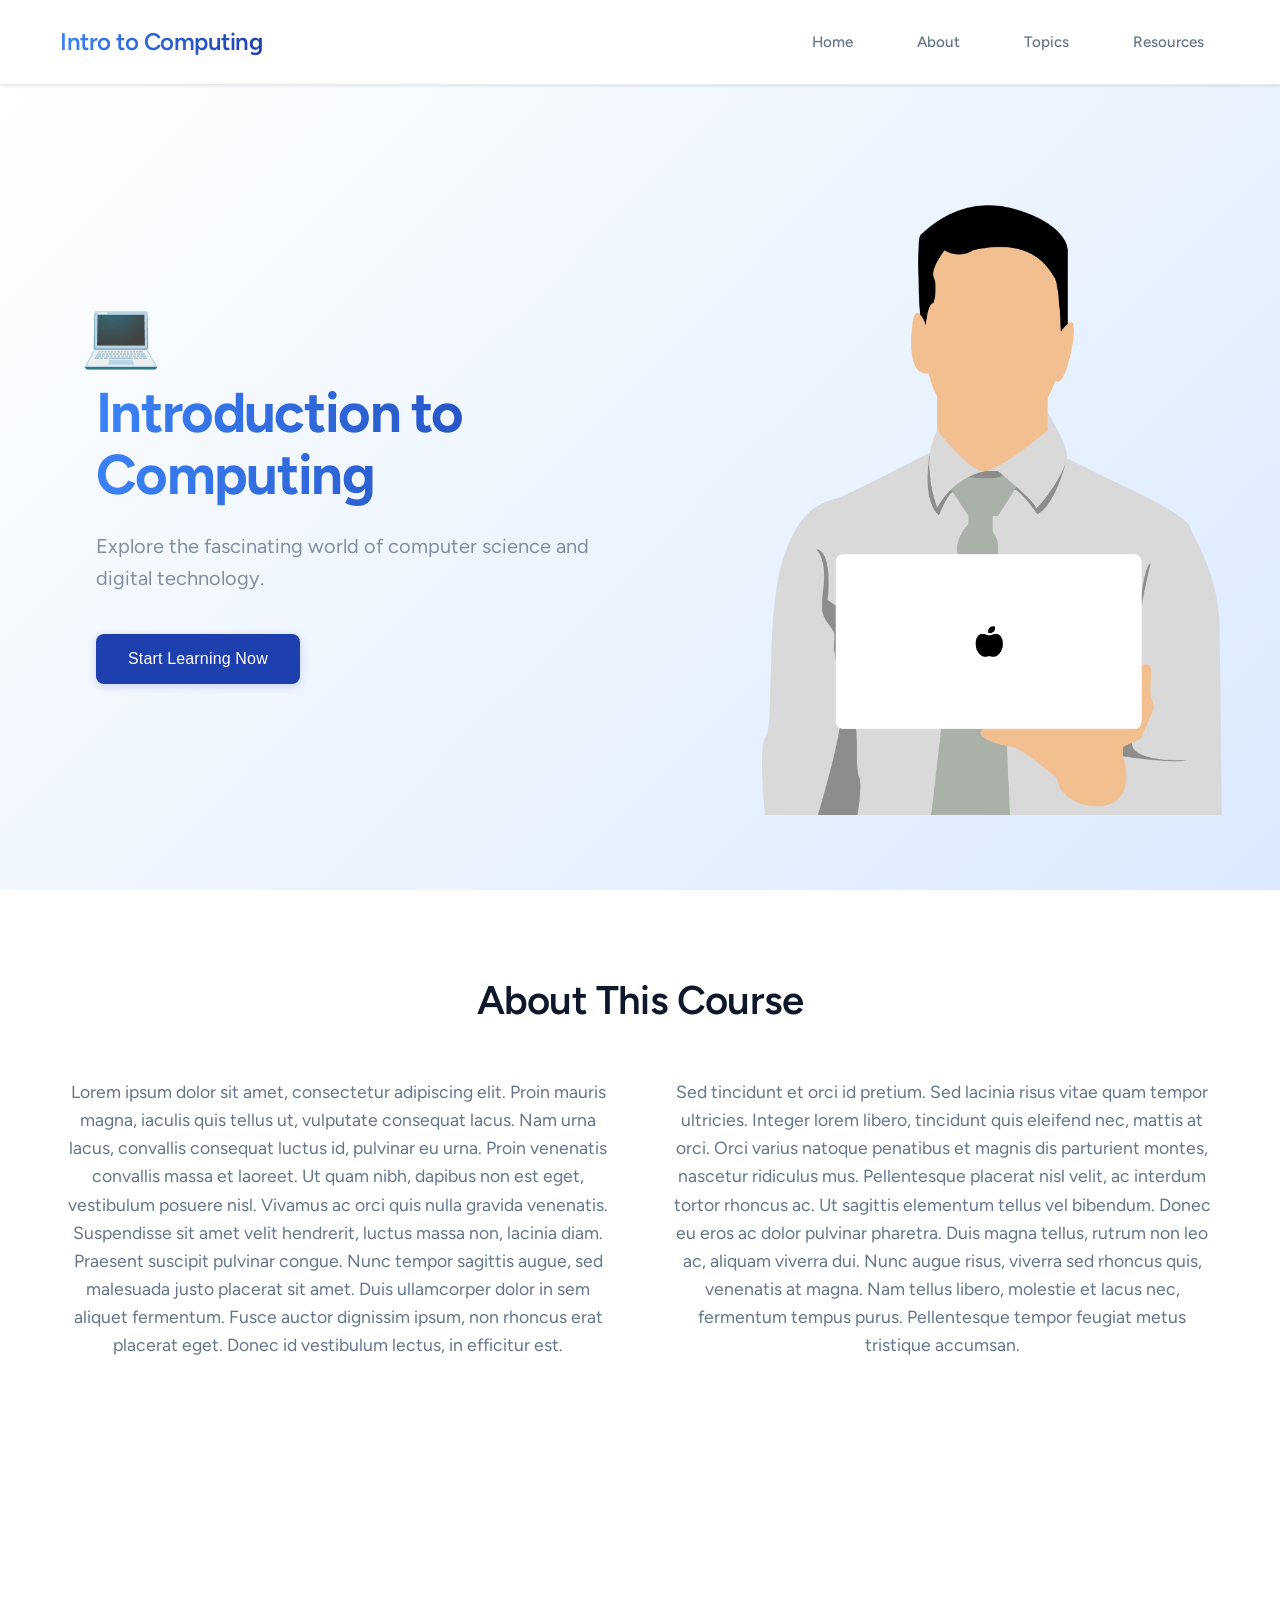
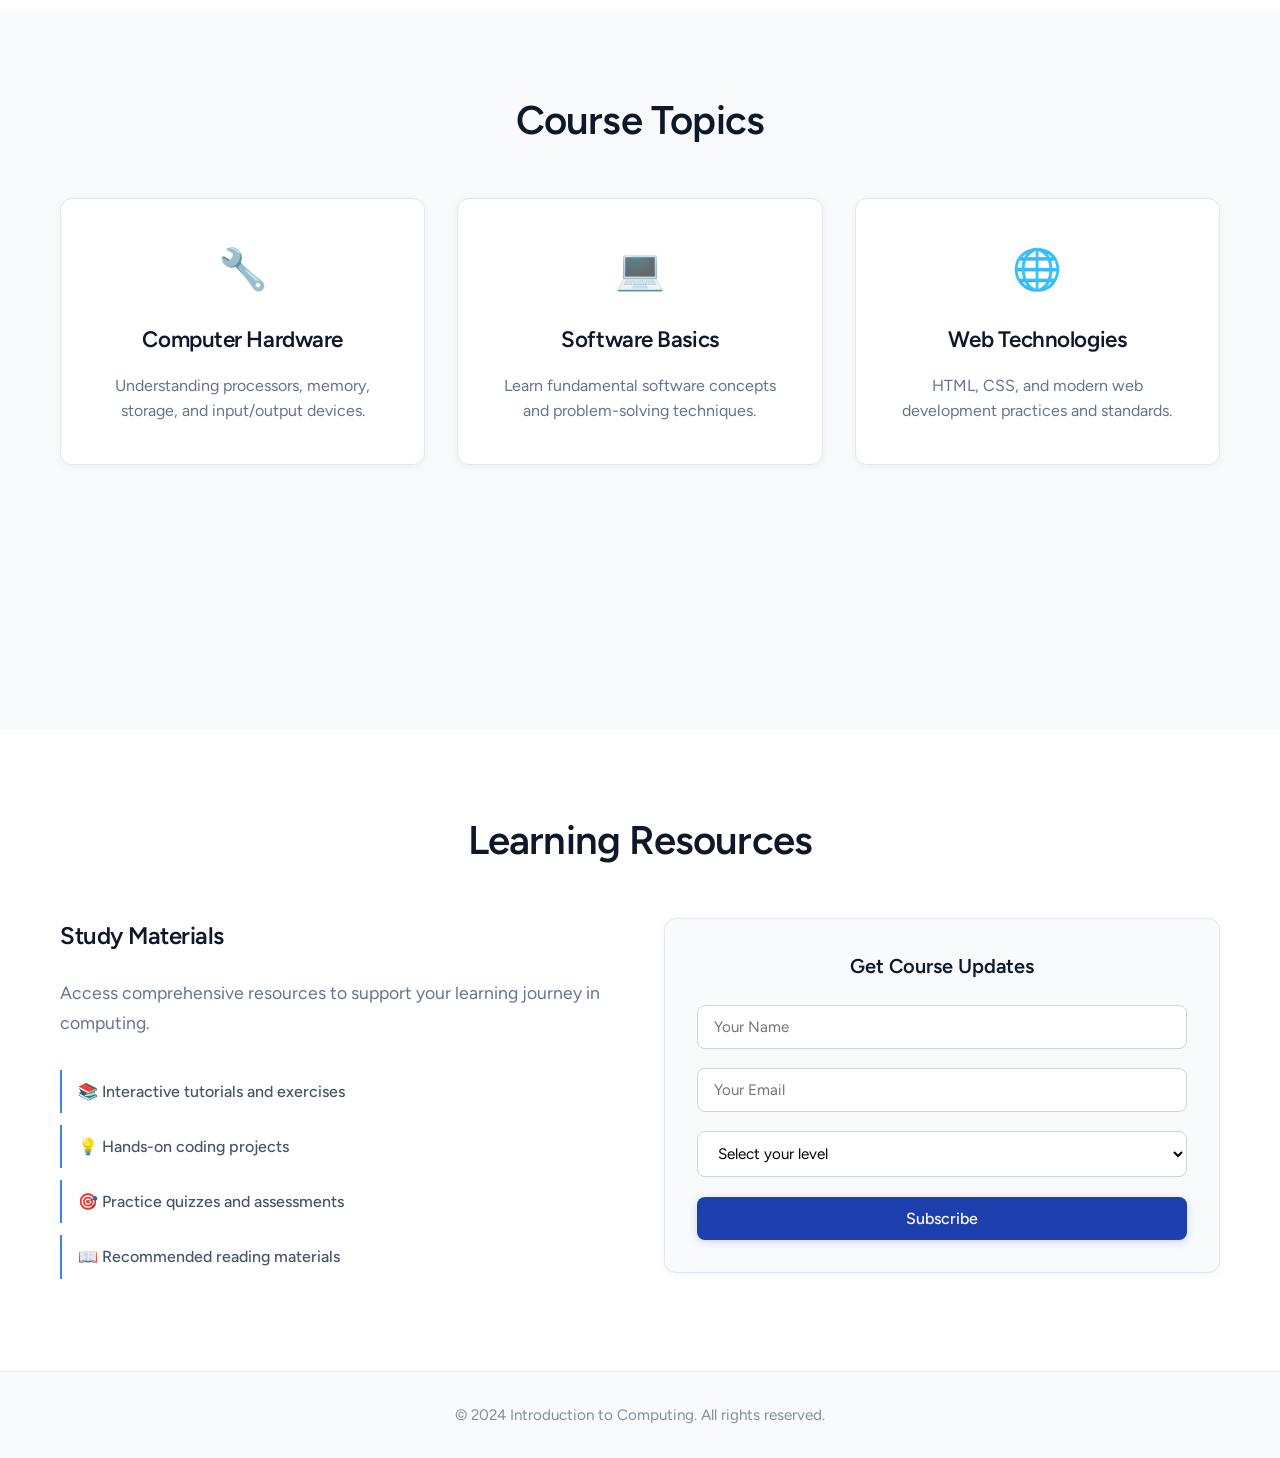
<file: index.html>
<!DOCTYPE html>
<html lang="en">
<head>
    <meta charset="UTF-8">
    <meta name="viewport" content="width=device-width, initial-scale=1.0">
    <title>Introduction to Computing</title>
    <link rel="preconnect" href="https://fonts.googleapis.com">
    <link rel="preconnect" href="https://fonts.gstatic.com" crossorigin>
    <link href="https://fonts.googleapis.com/css2?family=Figtree:ital,wght@0,300..900;1,300..900&display=swap" rel="stylesheet">
    <link rel="stylesheet" href="styles.css">
</head>
<body>
    <header>
        <nav>
            <div class="logo">
                <h2>Intro to Computing</h2>
            </div>
            <ul class="nav-links">
                <li><a href="#home">Home</a></li>
                <li><a href="#about">About</a></li>
                <li><a href="#topics">Topics</a></li>
                <li><a href="#resources">Resources</a></li>
            </ul>
        </nav>
    </header>

    <main>
        <section id="home" class="hero">
            <div class="hero-content">
                <div style="padding-left: 3%; font-size: 4rem;">💻</div>
                <h1>Introduction to Computing</h1>
                <p>Explore the fascinating world of computer science and digital technology.</p>
                <button class="cta-button">Start Learning Now</button>
            </div>
            <div class="hero-image">
                <div class="placeholder-image">
                    <img src="Group 1.png" alt="Computing Illustration">
                </div>
            </div>
        </section>

        <section id="about" class="about">
            <div class="container">
                <h2>About This Course</h2>
                <div class="about-content">
                    <div class="about-text">
                        <p>Lorem ipsum dolor sit amet, consectetur adipiscing elit. Proin mauris magna, iaculis quis tellus ut, vulputate consequat lacus. Nam urna lacus, convallis consequat luctus id, pulvinar eu urna. Proin venenatis convallis massa et laoreet. Ut quam nibh, dapibus non est eget, vestibulum posuere nisl. Vivamus ac orci quis nulla gravida venenatis. Suspendisse sit amet velit hendrerit, luctus massa non, lacinia diam. Praesent suscipit pulvinar congue. Nunc tempor sagittis augue, sed malesuada justo placerat sit amet. Duis ullamcorper dolor in sem aliquet fermentum. Fusce auctor dignissim ipsum, non rhoncus erat placerat eget. Donec id vestibulum lectus, in efficitur est.</p>
                    </div>
                    <div class="about-text">
                        <p>Sed tincidunt et orci id pretium. Sed lacinia risus vitae quam tempor ultricies. Integer lorem libero, tincidunt quis eleifend nec, mattis at orci. Orci varius natoque penatibus et magnis dis parturient montes, nascetur ridiculus mus. Pellentesque placerat nisl velit, ac interdum tortor rhoncus ac. Ut sagittis elementum tellus vel bibendum. Donec eu eros ac dolor pulvinar pharetra. Duis magna tellus, rutrum non leo ac, aliquam viverra dui. Nunc augue risus, viverra sed rhoncus quis, venenatis at magna. Nam tellus libero, molestie et lacus nec, fermentum tempus purus. Pellentesque tempor feugiat metus tristique accumsan.</p>
                    </div>
                </div>
            </div>
        </section>

        <section id="topics" class="topics">
            <div class="container">
                <h2>Course Topics</h2>
                <div class="topics-grid">
                    <div class="topic-card">
                        <div class="topic-icon">🔧</div>
                        <h3>Computer Hardware</h3>
                        <p>Understanding processors, memory, storage, and input/output devices.</p>
                    </div>
                    <div class="topic-card">
                        <div class="topic-icon">💻</div>
                        <h3>Software Basics</h3>
                        <p>Learn fundamental software concepts and problem-solving techniques.</p>
                    </div>
                    <div class="topic-card">
                        <div class="topic-icon">🌐</div>
                        <h3>Web Technologies</h3>
                        <p>HTML, CSS, and modern web development practices and standards.</p>
                    </div>
                </div>
            </div>
        </section>

        <section id="resources" class="resources">
            <div class="container">
                <h2>Learning Resources</h2>
                <div class="resources-content">
                    <div class="resources-info">
                        <h3>Study Materials</h3>
                        <p>Access comprehensive resources to support your learning journey in computing.</p>
                        <div class="resource-details">
                            <p>📚 Interactive tutorials and exercises</p>
                            <p>💡 Hands-on coding projects</p>
                            <p>🎯 Practice quizzes and assessments</p>
                            <p>📖 Recommended reading materials</p>
                        </div>
                    </div>
                    <div class="resource-form">
                        <h3>Get Course Updates</h3>
                        <form class="update-form">
                            <input type="text" placeholder="Your Name" required>
                            <input type="email" placeholder="Your Email" required>
                            <select required>
                                <option value="">Select your level</option>
                                <option value="beginner">Beginner</option>
                                <option value="intermediate">Intermediate</option>
                                <option value="advanced">Advanced</option>
                            </select>
                            <button type="submit">Subscribe</button>
                        </form>
                    </div>
                </div>
            </div>
        </section>
    </main>

    <footer>
        <div class="container">
            <p>&copy; 2024 Introduction to Computing. All rights reserved.</p>
        </div>
    </footer>
</body>
</html>
</file>
<file: styles.css>
/* Reset and Base Styles */
* {
    margin: 0;
    padding: 0;
    box-sizing: border-box;
}

body {
    font-family: 'Figtree', -apple-system, BlinkMacSystemFont, 'Segoe UI', Roboto, sans-serif;
    line-height: 1.5;
    color: #1e293b;
    background-color: #ffffff;
    font-weight: 400;
    -webkit-font-smoothing: antialiased;
    -moz-osx-font-smoothing: grayscale;
}

.container {
    max-width: 1200px;
    margin: 0 auto;
    padding: 0 20px;
}

/* Header Styles */
header {
    background: rgba(255, 255, 255, 0.95);
    color: #1e293b;
    padding: 1.5rem 0;
    position: fixed;
    width: 100%;
    top: 0;
    z-index: 1000;
    box-shadow: 0 1px 3px rgba(0, 0, 0, 0.1);
    backdrop-filter: blur(20px);
    border-bottom: 1px solid rgba(226, 232, 240, 0.8);
}

nav {
    display: flex;
    justify-content: space-between;
    align-items: center;
    max-width: 1200px;
    margin: 0 auto;
    padding: 0 20px;
}

.logo h2 {
    font-size: 1.5rem;
    font-weight: 600;
    letter-spacing: -0.02em;
    background: linear-gradient(90deg, #3b82f6, #1e40af);
    -webkit-background-clip: text;
    -webkit-text-fill-color: transparent;
}

.nav-links {
    display: flex;
    list-style: none;
    gap: 2rem;
}

.nav-links a {
    color: #64748b;
    text-decoration: none;
    font-weight: 500;
    transition: all 0.2s ease;
    padding: 0.5rem 1rem;
    border-radius: 8px;
    font-size: 0.95rem;
}

.nav-links a:hover {
    color: #1e40af;
    background-color: #f1f5f9;
}

/* Main Content */
main {
    margin-top: 80px;
}

/* Hero Section */
.hero {
    background: #ffffff;
    color: #1e293b;
    padding: 0px 0;
    position: relative;
    overflow: hidden;
    min-height: 90vh;
    display: flex;
    align-items: center;
    justify-content: space-between;
}

/* Gradient Background */
.hero::before {
    content: '';
    position: absolute;
    top: 0;
    left: 0;
    right: 0;
    bottom: 0;
    background: linear-gradient(135deg, #ffffff 0%, #dbeafe 100%);
    opacity: 1;
    z-index: 0;
}

/* Hero Content */
.hero-content {
    position: relative;
    z-index: 1;
    flex: 1;
    padding: 0 5%;
    text-align: left;
}

.hero-content h1 {
    font-size: 3.5rem;
    margin-bottom: 1.5rem;
    font-weight: 700;
    letter-spacing: -0.03em;
    line-height: 1.1;
    margin-left: 2rem;
    background: linear-gradient(90deg, #3b82f6, #1e40af);
    -webkit-background-clip: text;
    -webkit-text-fill-color: transparent;
}

.hero-content p {
    font-size: 1.25rem;
    margin-bottom: 2.5rem;
    opacity: 0.8;
    font-weight: 400;
    max-width: 500px;
    color: #64748b;
    line-height: 1.6;
    margin-left: 2rem;
}

/* Hero Image */
.hero-image {
    flex: 1;
    display: flex;
    justify-content: center;
    align-items: flex-end;
    position: relative;
    z-index: 1;
    height: 100%;
}

.hero-image img {
    width: 92%;
    padding-top: 10%;
    height: auto;
    max-width: 500px;
    object-fit: cover;
    align-items: flex-end;
}

.cta-button {
    background: #1e40af;
    color: white;
    padding: 16px 32px;
    border: none;
    margin-left: 2rem;
    border-radius: 8px;
    font-size: 1rem;
    font-weight: 500;
    cursor: pointer;
    transition: all 0.2s ease;
    text-transform: none;
    letter-spacing: 0.01em;
    position: relative;
    z-index: 1;
    box-shadow: 0 2px 8px rgba(30, 64, 175, 0.2);
}

.cta-button:hover {
    background: #1d4ed8;
    transform: translateY(-1px);
    box-shadow: 0 4px 12px rgba(30, 64, 175, 0.3);
}

/* About Section */
.about {
    padding: 80px 0;
    background: #ffffff;
    min-height: 80vh;
}

.about h2 {
    text-align: center;
    font-size: 2.5rem;
    margin-bottom: 3rem;
    color: #0f172a;
    font-weight: 600;
    letter-spacing: -0.02em;
}

.about-content {
    display: grid;
    grid-template-columns: 1fr 1fr;
    gap: 3rem;
    align-items: center;
    text-align: center;
}

.about-text p {
    font-size: 1.1rem;
    margin-bottom: 1.5rem;
    color: #64748b;
    line-height: 1.6;
    font-weight: 400;
}

.placeholder-image {
    display: flex;
    align-items: center;
    justify-content: center;
    font-size: 1.2rem;
    font-weight: 500;
    position: relative;
    overflow: hidden;
}


/* Topics Section */
.topics {
    padding: 80px 0;
    background: #f8fafc;
    min-height: 80vh;
}

.topics h2 {
    text-align: center;
    font-size: 2.5rem;
    margin-bottom: 3rem;
    color: #0f172a;
    font-weight: 600;
    letter-spacing: -0.02em;
}

.topics-grid {
    display: grid;
    grid-template-columns: repeat(auto-fit, minmax(300px, 1fr));
    gap: 2rem;
}

.topic-card {
    background: white;
    padding: 2.5rem 2rem;
    border-radius: 12px;
    text-align: center;
    box-shadow: 0 2px 8px rgba(0, 0, 0, 0.05);
    transition: all 0.2s ease;
    border: 1px solid #e2e8f0;
    position: relative;
    overflow: hidden;
}

.topic-card:hover {
    transform: translateY(-2px);
    box-shadow: 0 4px 16px rgba(0, 0, 0, 0.1);
    border-color: #3b82f6;
}

.topic-icon {
    font-size: 2.5rem;
    margin-bottom: 1.5rem;
    display: block;
    opacity: 0.8;
}

.topic-card h3 {
    font-size: 1.4rem;
    margin-bottom: 1rem;
    color: #0f172a;
    font-weight: 600;
    letter-spacing: -0.02em;
}

.topic-card p {
    color: #64748b;
    line-height: 1.6;
    font-size: 1rem;
    font-weight: 400;
}

/* Resources Section */
.resources {
    padding: 80px 0;
    background: #ffffff;
}

.resources h2 {
    text-align: center;
    font-size: 2.5rem;
    margin-bottom: 3rem;
    color: #0f172a;
    font-weight: 600;
    letter-spacing: -0.02em;
}

.resources-content {
    display: grid;
    grid-template-columns: 1fr 1fr;
    gap: 3rem;
    align-items: start;
}

.resources-info h3 {
    font-size: 1.5rem;
    margin-bottom: 1.5rem;
    color: #0f172a;
    font-weight: 600;
    letter-spacing: -0.02em;
}

.resources-info p {
    font-size: 1.1rem;
    margin-bottom: 2rem;
    color: #64748b;
    line-height: 1.7;
    font-weight: 400;
}

.resource-details p {
    font-size: 1rem;
    margin-bottom: 0.75rem;
    color: #475569;
    font-weight: 500;
    padding: 0.5rem 0;
    border-left: 2px solid #3b82f6;
    padding-left: 1rem;
}

.resource-form {
    background: #f8fafc;
    padding: 2rem;
    border-radius: 12px;
    box-shadow: 0 2px 8px rgba(0, 0, 0, 0.05);
    border: 1px solid #e2e8f0;
}

.resource-form h3 {
    font-size: 1.25rem;
    margin-bottom: 1.5rem;
    color: #0f172a;
    font-weight: 600;
    text-align: center;
}

.update-form {
    display: flex;
    flex-direction: column;
    gap: 1.2rem;
}

.update-form input,
.update-form textarea,
.update-form select {
    padding: 12px 16px;
    border: 1px solid #d1d5db;
    border-radius: 8px;
    font-size: 0.95rem;
    font-family: 'Figtree', sans-serif;
    transition: all 0.2s ease;
    background: white;
}

.update-form input:focus,
.update-form textarea:focus,
.update-form select:focus {
    outline: none;
    border-color: #3b82f6;
    box-shadow: 0 0 0 2px rgba(59, 130, 246, 0.1);
}

.update-form button {
    background: #1e40af;
    color: white;
    padding: 12px 24px;
    border: none;
    border-radius: 8px;
    font-size: 1rem;
    font-weight: 500;
    font-family: 'Figtree', sans-serif;
    cursor: pointer;
    transition: all 0.2s ease;
    box-shadow: 0 2px 8px rgba(30, 64, 175, 0.2);
}

.update-form button:hover {
    transform: translateY(-1px);
    box-shadow: 0 4px 12px rgba(30, 64, 175, 0.3);
    background: #1d4ed8;
}

/* Footer */
footer {
    background: #f8fafc;
    color: #64748b;
    text-align: center;
    padding: 2rem 0;
    border-top: 1px solid #e2e8f0;
}

footer p {
    font-size: 0.95rem;
    opacity: 0.8;
    font-weight: 400;
}

/* Responsive Design */
@media (max-width: 768px) {
    .nav-links {
        display: none;
    }

    .hero-content h1 {
        font-size: 2.5rem;
    }

    .hero-content p {
        font-size: 1.1rem;
    }

    .about-content,
    .resources-content {
        grid-template-columns: 1fr;
        gap: 2.5rem;
    }

    .topics-grid {
        grid-template-columns: 1fr;
    }

    .hero {
        padding: 100px 0 60px;
        min-height: 60vh;
    }

    .about,
    .topics,
    .resources {
        padding: 60px 0;
    }
}

@media (max-width: 480px) {
    .hero-content h1 {
        font-size: 2rem;
    }

    .container {
        padding: 0 15px;
    }

    nav {
        padding: 0 15px;
    }
}
</file>
